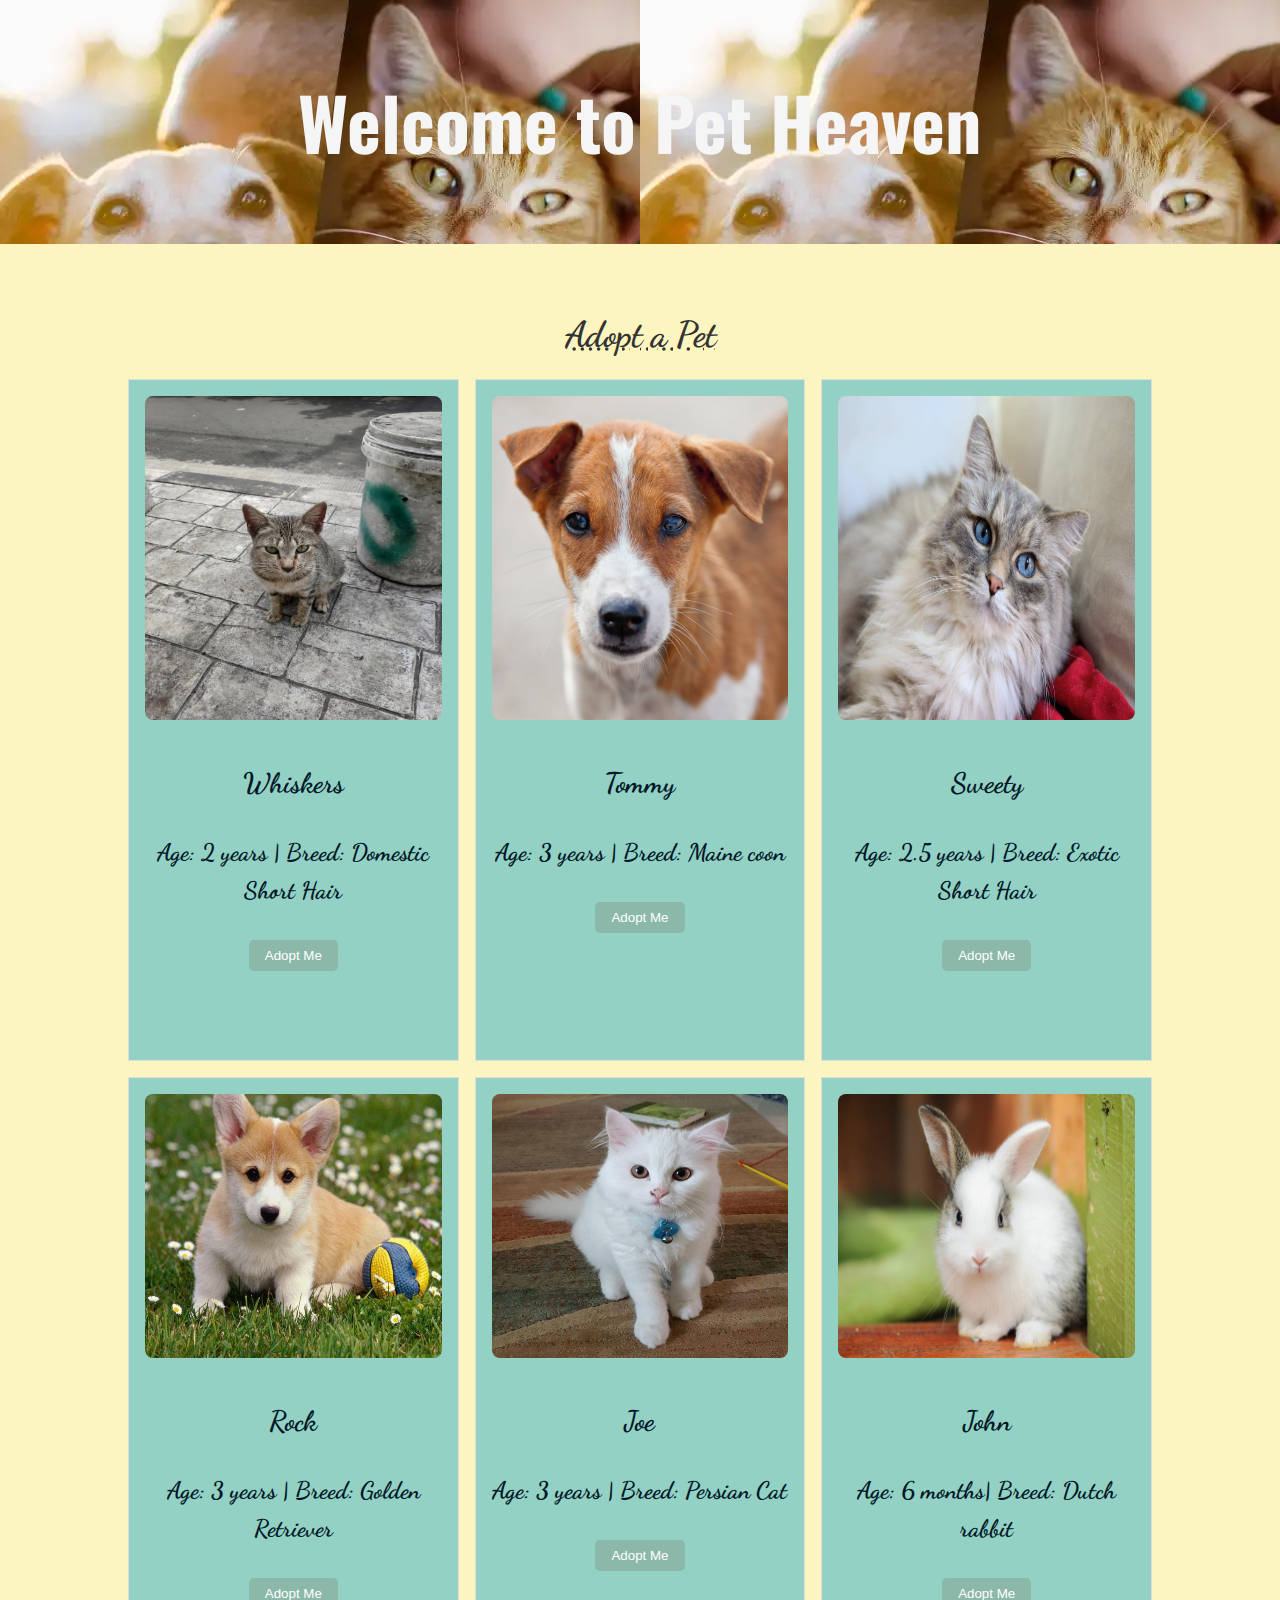
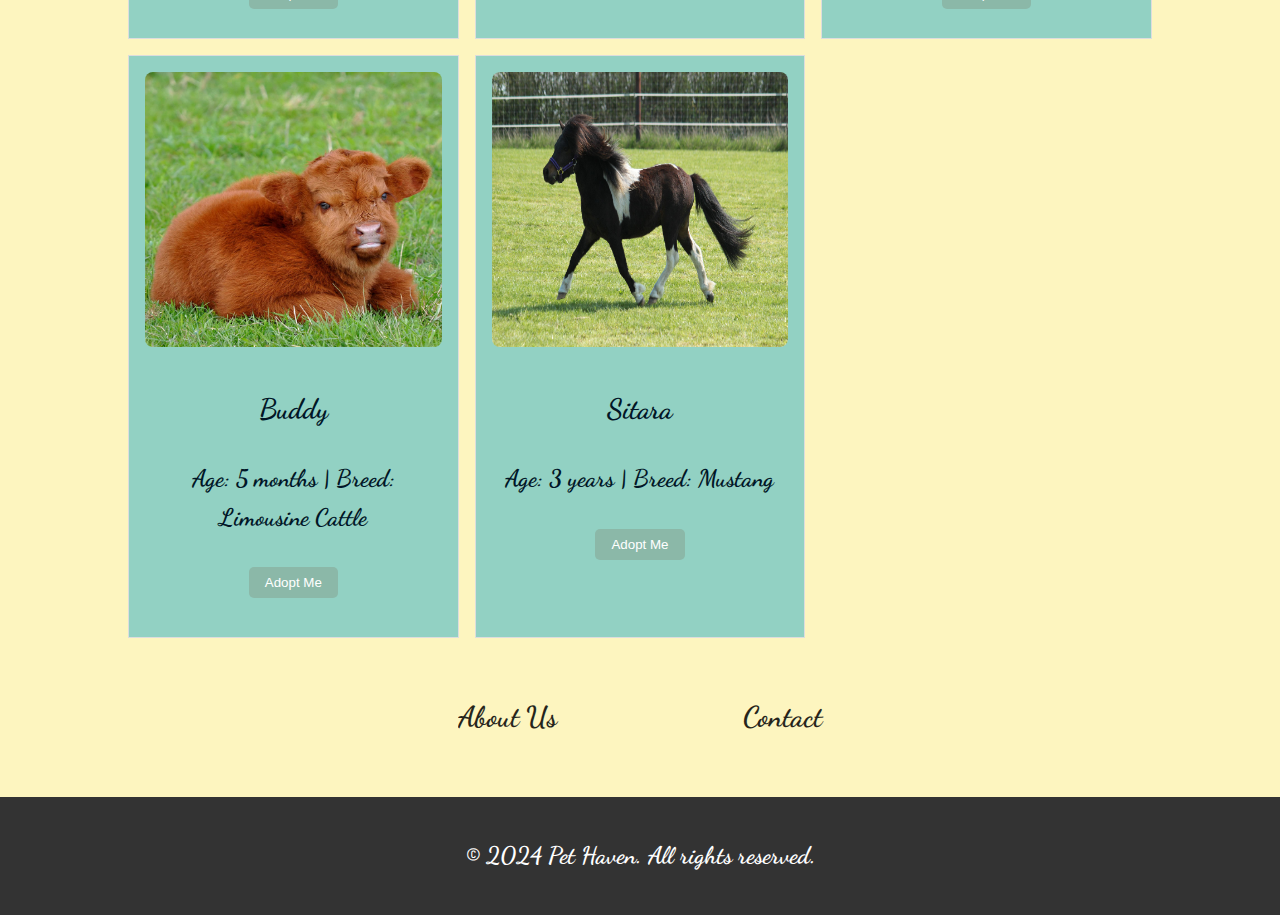
<file: index.html>
<!DOCTYPE html>
<html lang="en">
  <head>
    <meta charset="UTF-8" />
    <meta name="viewport" content="width=device-width, initial-scale=1.0" />
    <title>Pet Heaven - Find your Perfect furry Companion</title>
    <link rel="stylesheet" href="style.css" />
    <link rel="preconnect" href="https://fonts.googleapis.com" />
    <link rel="preconnect" href="https://fonts.gstatic.com" crossorigin />
    <link
      href="https://fonts.googleapis.com/css2?family=Dancing+Script:wght@400..700&family=Montserrat:ital,wght@0,100..900;1,100..900&family=Sixtyfour+Convergence&display=swap"
      rel="stylesheet"
    />
    <link rel="preconnect" href="https://fonts.googleapis.com" />
    <link rel="preconnect" href="https://fonts.gstatic.com" crossorigin />
    <link
      href="https://fonts.googleapis.com/css2?family=Dancing+Script:wght@400..700&family=Montserrat:ital,wght@0,100..900;1,100..900&family=Oswald:wght@200..700&family=Sixtyfour+Convergence&display=swap"
      rel="stylesheet"
    />
    <link rel="icon" href="logo.png" />
  </head>
  <body>
    <header>
      <div class="container" id="head">
        <h1 class="heading">Welcome to Pet Heaven</h1>
      </div>
    </header>
    <main>
      <section id="adopt" class="adopt-section">
        <div class="container">
          <h2 style="text-decoration: underline dotted">Adopt a Pet</h2>
          <div class="pets-grid">
            <div class="pet-card">
              <img src="pet1.webp" alt="Cat" />
              <h3>Whiskers</h3>
              <p>Age: 2 years | Breed: Domestic Short Hair</p>
              <button>
                <a href="data.html" style="text-decoration: none; color: white">
                  Adopt Me
                </a>
              </button>
            </div>
            <div class="pet-card">
              <img src="pet2.jpg" alt="Dog" />
              <h3>Tommy</h3>
              <p>Age: 3 years | Breed: Maine coon</p>
              <button>
                <a href="data.html" style="text-decoration: none; color: white">
                  Adopt Me
                </a>
              </button>
            </div>
            <div class="pet-card">
              <img src="pet9.jpg" alt="Dog" />
              <h3>Sweety</h3>
              <p>Age: 2.5 years | Breed: Exotic Short Hair</p>
              <button>
                <a href="data.html" style="text-decoration: none; color: white">
                  Adopt Me
                </a>
              </button>
            </div>
            <div class="pet-card">
              <img src="pet4.jpg" alt="Dog" />
              <h3>Rock</h3>
              <p>Age: 3 years | Breed: Golden Retriever</p>
              <button>
                <a href="data.html" style="text-decoration: none; color: white">
                  Adopt Me
                </a>
              </button>
            </div>
            <div class="pet-card">
              <img src="pet5.jpg" alt="Dog" />
              <h3>Joe</h3>
              <p>Age: 3 years | Breed: Persian Cat</p>
              <button>
                <a href="data.html" style="text-decoration: none; color: white">
                  Adopt Me
                </a>
              </button>
            </div>
            <div class="pet-card">
              <img src="pet6.jpg" alt="Dog" />
              <h3>John</h3>
              <p>Age: 6 months| Breed: Dutch rabbit</p>
              <button>
                <a href="data.html" style="text-decoration: none; color: white">
                  Adopt Me
                </a>
              </button>
            </div>
            <div class="pet-card">
              <img src="pet7.jpg" alt="Dog" />
              <h3>Buddy</h3>
              <p>Age: 5 months | Breed: Limousine Cattle</p>
              <button>
                <a href="data.html" style="text-decoration: none; color: white">
                  Adopt Me
                </a>
              </button>
            </div>
            <div class="pet-card">
              <img src="pet8.jpg" alt="Dog" />
              <h3>Sitara</h3>
              <p>Age: 3 years | Breed: Mustang</p>
              <button>
                <a href="data.html" style="text-decoration: none; color: white">
                  Adopt Me
                </a>
              </button>
            </div>
            <!-- Add more pet cards as needed -->
          </div>
        </div>
      </section>
      <div style="display: flex; justify-content: space-evenly">
        <nav>
          <ul>
            <li><a href="about.html">About Us</a></li>
            <li><a href="contact.html">Contact</a></li>
          </ul>
        </nav>
      </div>
    </main>
    <footer>
      <div class="container">
        <p>&copy; 2024 Pet Haven. All rights reserved.</p>
      </div>
    </footer>
    <script src="script.js"></script>
  </body>
</html>
</file>
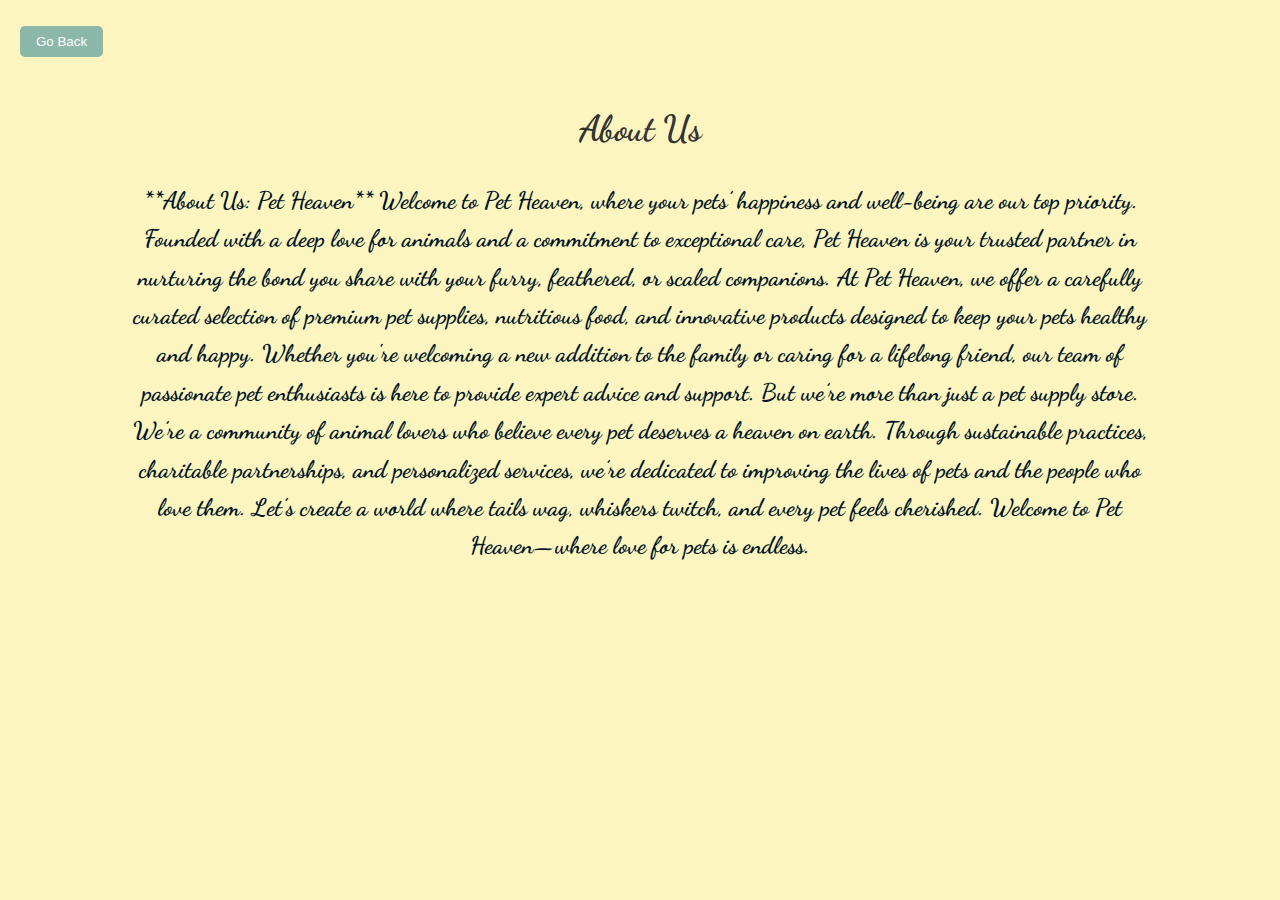
<file: about.html>
<!DOCTYPE html>
<html lang="en">
  <head>
    <meta charset="UTF-8" />
    <meta name="viewport" content="width=device-width, initial-scale=1.0" />
    <title>About Us</title>
    <link rel="stylesheet" href="style.css" />
    <link rel="preconnect" href="https://fonts.googleapis.com" />
    <link rel="preconnect" href="https://fonts.gstatic.com" crossorigin />
    <link
      href="https://fonts.googleapis.com/css2?family=Dancing+Script:wght@400..700&family=Montserrat:ital,wght@0,100..900;1,100..900&family=Sixtyfour+Convergence&display=swap"
      rel="stylesheet"
    />
    <link
      rel="stylesheet"
      href="https://cdnjs.cloudflare.com/ajax/libs/font-awesome/6.7.1/css/all.min.css"
      integrity="sha512-5Hs3dF2AEPkpNAR7UiOHba+lRSJNeM2ECkwxUIxC1Q/FLycGTbNapWXB4tP889k5T5Ju8fs4b1P5z/iB4nMfSQ=="
      crossorigin="anonymous"
      referrerpolicy="no-referrer"
    />
    <link rel="icon" href="logo.png" />
  </head>
  <body>
    <button class="goback">
      <a href="index.html" style="text-decoration: none; color: white">
        <i class="fa-solid fa-arrow-left"></i> Go Back
      </a>
    </button>
    <section id="about" class="about-section">
      <div class="container">
        <h2>About Us</h2>
        <p>
          **About Us: Pet Heaven** Welcome to Pet Heaven, where your pets’
          happiness and well-being are our top priority. Founded with a deep
          love for animals and a commitment to exceptional care, Pet Heaven is
          your trusted partner in nurturing the bond you share with your furry,
          feathered, or scaled companions. At Pet Heaven, we offer a carefully
          curated selection of premium pet supplies, nutritious food, and
          innovative products designed to keep your pets healthy and happy.
          Whether you're welcoming a new addition to the family or caring for a
          lifelong friend, our team of passionate pet enthusiasts is here to
          provide expert advice and support. But we’re more than just a pet
          supply store. We’re a community of animal lovers who believe every pet
          deserves a heaven on earth. Through sustainable practices, charitable
          partnerships, and personalized services, we’re dedicated to improving
          the lives of pets and the people who love them. Let’s create a world
          where tails wag, whiskers twitch, and every pet feels cherished.
          Welcome to Pet Heaven—where love for pets is endless.
        </p>
      </div>
    </section>
  </body>
</html>
</file>
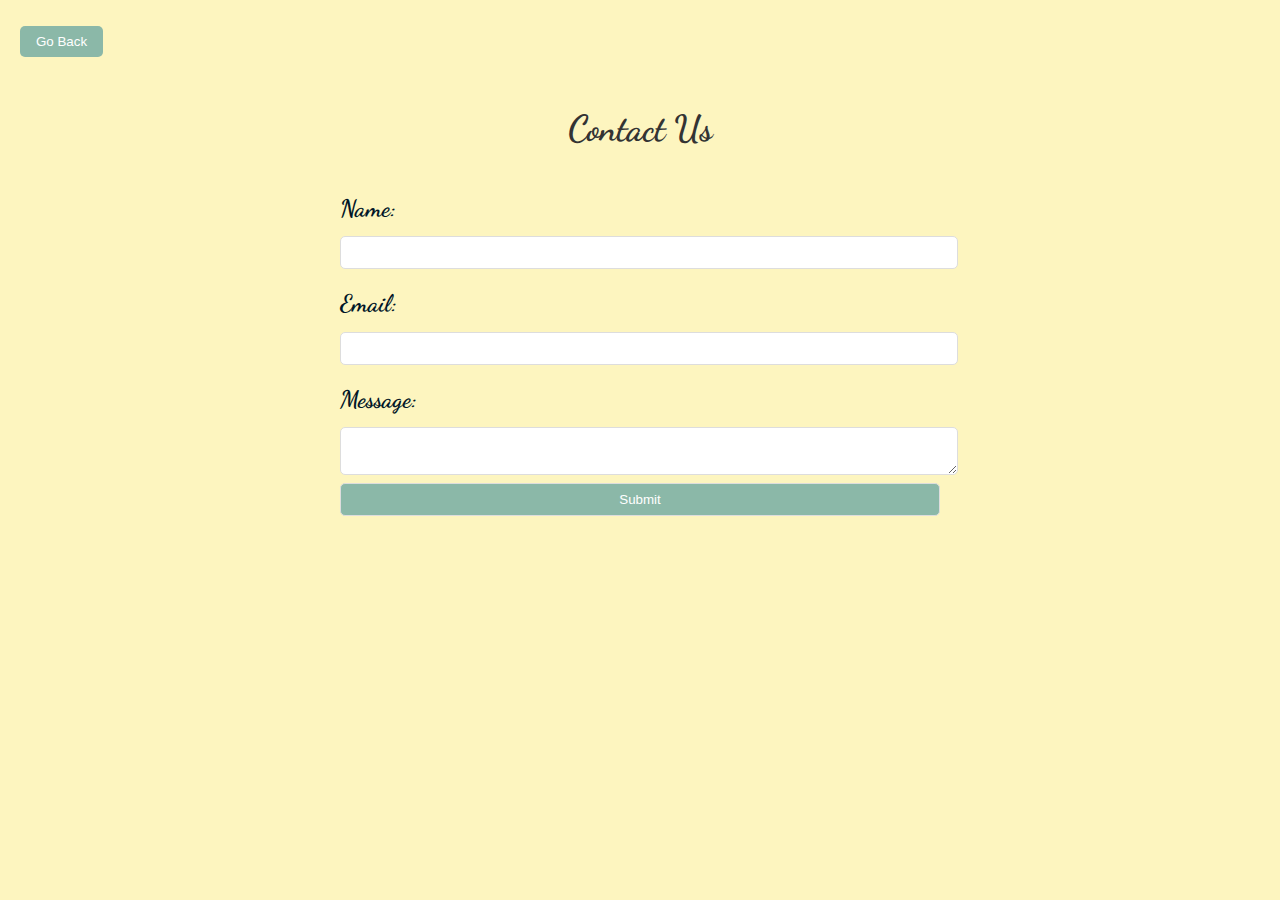
<file: contact.html>
<!DOCTYPE html>
<html lang="en">
  <head>
    <meta charset="UTF-8" />
    <meta name="viewport" content="width=device-width, initial-scale=1.0" />
    <title>Contact Us</title>
    <link rel="stylesheet" href="style.css" />
    <link rel="preconnect" href="https://fonts.googleapis.com" />
    <link rel="preconnect" href="https://fonts.gstatic.com" crossorigin />
    <link
      href="https://fonts.googleapis.com/css2?family=Dancing+Script:wght@400..700&family=Montserrat:ital,wght@0,100..900;1,100..900&family=Sixtyfour+Convergence&display=swap"
      rel="stylesheet"
    />
    <link
      rel="stylesheet"
      href="https://cdnjs.cloudflare.com/ajax/libs/font-awesome/6.7.1/css/all.min.css"
      integrity="sha512-5Hs3dF2AEPkpNAR7UiOHba+lRSJNeM2ECkwxUIxC1Q/FLycGTbNapWXB4tP889k5T5Ju8fs4b1P5z/iB4nMfSQ=="
      crossorigin="anonymous"
      referrerpolicy="no-referrer"
    />
    <link rel="icon" href="logo.png" />
  </head>
  <body>
    <button class="goback">
      <a href="index.html" style="text-decoration: none; color: white">
        <i class="fa-solid fa-arrow-left"></i> Go Back
      </a>
    </button>
    <section id="contact" class="contact-section">
      <div class="container">
        <h2>Contact Us</h2>
        <form>
          <label for="name">Name:</label>
          <input type="text" id="name" name="name" required />
          <label for="email">Email:</label>
          <input type="email" id="email" name="email" required />
          <label for="message">Message:</label>
          <textarea id="message" name="message" required></textarea>
          <button type="submit">Submit</button>
        </form>
      </div>
    </section>
  </body>
</html>
</file>
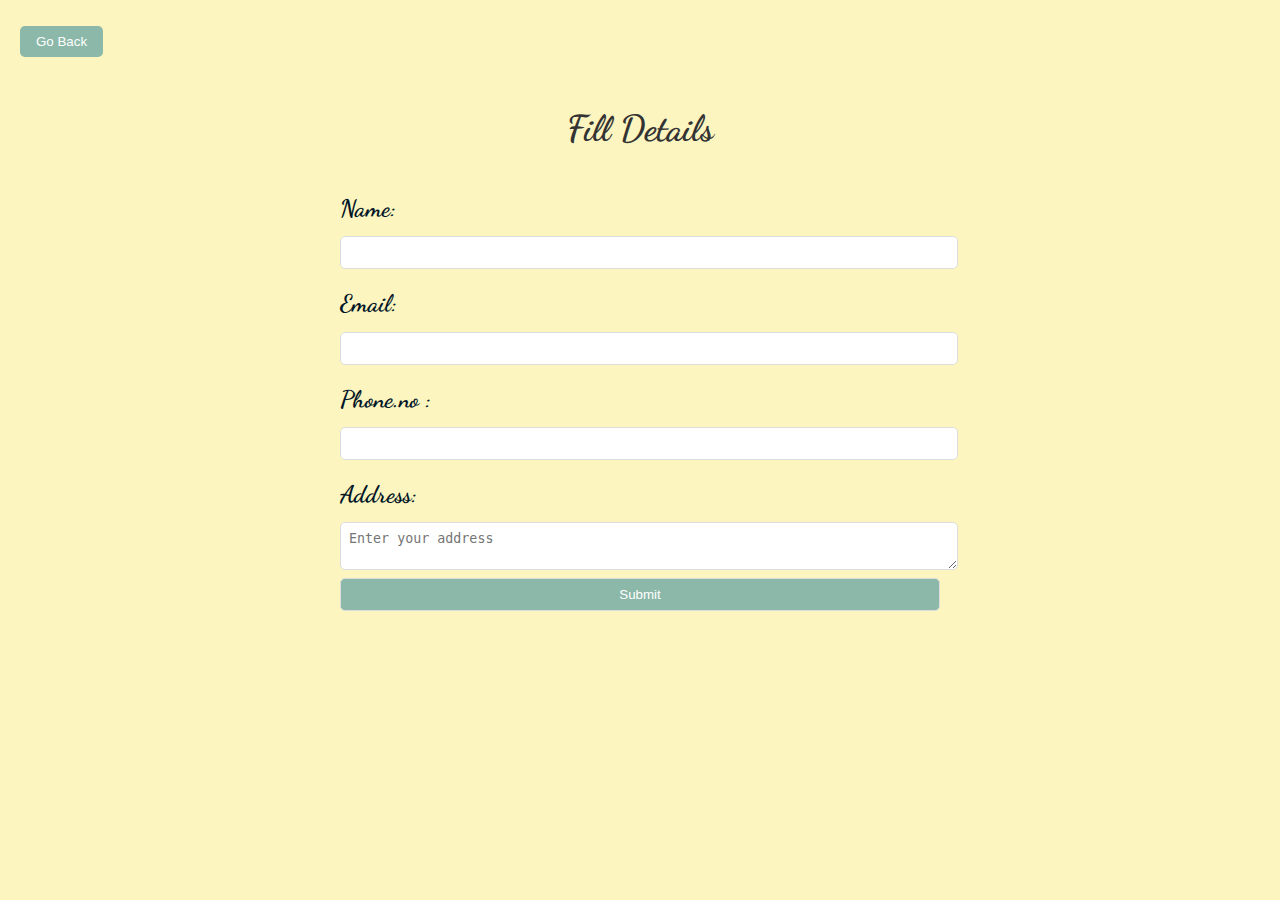
<file: data.html>
<!DOCTYPE html>
<html lang="en">
  <head>
    <meta charset="UTF-8" />
    <meta name="viewport" content="width=device-width, initial-scale=1.0" />
    <title>Details of Customer</title>
    <link rel="stylesheet" href="style.css" />
    <link rel="preconnect" href="https://fonts.googleapis.com" />
    <link rel="preconnect" href="https://fonts.gstatic.com" crossorigin />
    <link
      href="https://fonts.googleapis.com/css2?family=Dancing+Script:wght@400..700&family=Montserrat:ital,wght@0,100..900;1,100..900&family=Sixtyfour+Convergence&display=swap"
      rel="stylesheet"
    />
    <link
      rel="stylesheet"
      href="https://cdnjs.cloudflare.com/ajax/libs/font-awesome/6.7.1/css/all.min.css"
      integrity="sha512-5Hs3dF2AEPkpNAR7UiOHba+lRSJNeM2ECkwxUIxC1Q/FLycGTbNapWXB4tP889k5T5Ju8fs4b1P5z/iB4nMfSQ=="
      crossorigin="anonymous"
      referrerpolicy="no-referrer"
    />
    <link rel="icon" href="logo.png" />
  </head>
  <body>
    <button class="goback">
      <a href="index.html" style="text-decoration: none; color: white">
        <i class="fa-solid fa-arrow-left"></i> Go Back
      </a>
    </button>
    <section id="contact" class="contact-section">
      <div class="container">
        <h2>Fill Details</h2>
        <form>
          <label for="name">Name:</label>
          <input type="text" id="name" name="name" required />
          <label for="email">Email:</label>
          <input type="email" id="email" name="email" required />
          <label for="phone">Phone.no :</label>
          <input type="number" id="phone" name="phone" required />
          <label for="message">Address:</label>
          <textarea
            id="message"
            name="message"
            required
            placeholder="Enter your address"
          ></textarea>
          <button>
            <a href="thankyou.html" style="text-decoration: none; color: white"
              >Submit</a
            >
          </button>
        </form>
      </div>
    </section>
  </body>
</html>
</file>
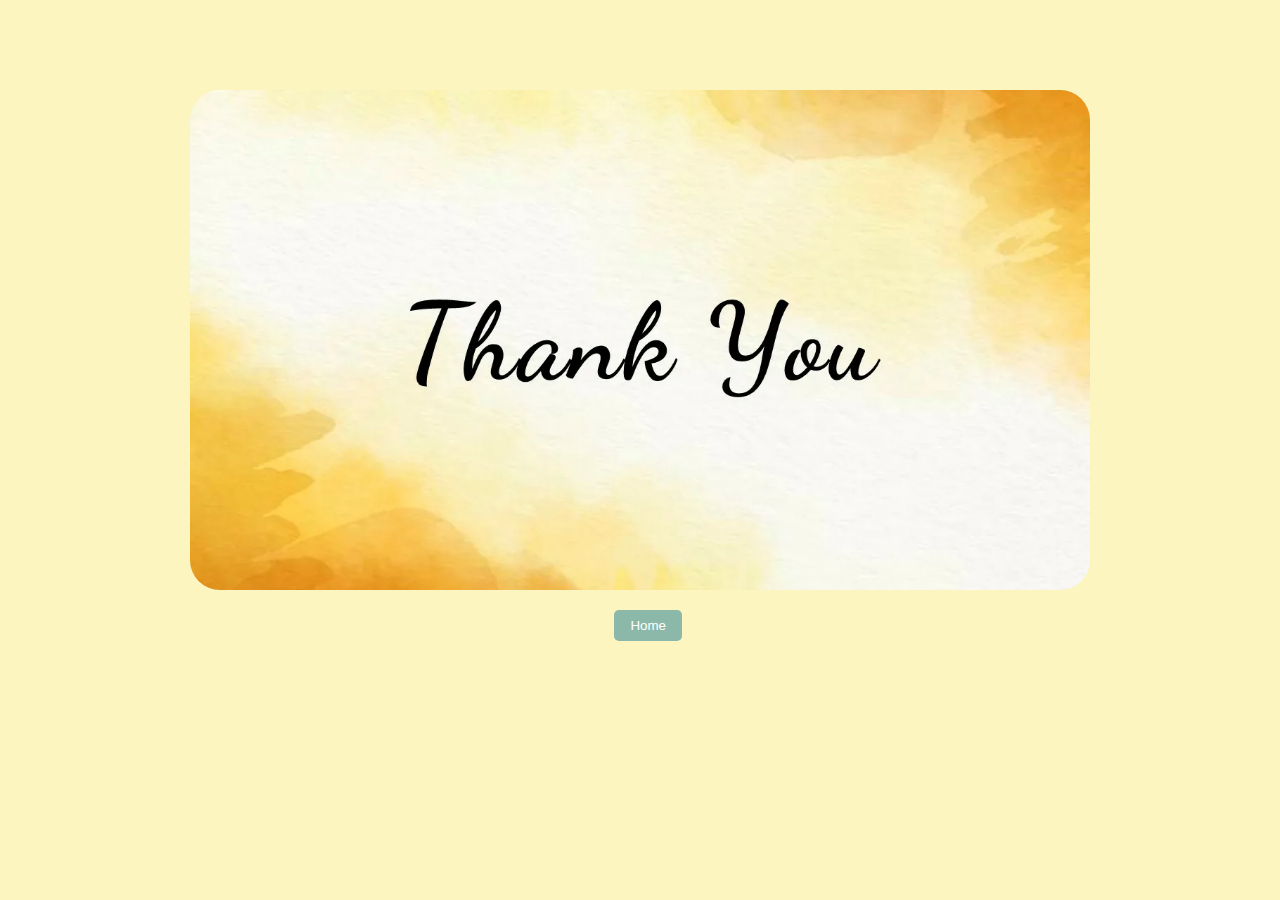
<file: thankyou.html>
<!DOCTYPE html>
<html lang="en">
  <head>
    <meta charset="UTF-8" />
    <meta name="viewport" content="width=device-width, initial-scale=1.0" />
    <title>Thank You</title>
    <link rel="stylesheet" href="style.css" />
    <link rel="preconnect" href="https://fonts.googleapis.com" />
    <link rel="preconnect" href="https://fonts.gstatic.com" crossorigin />
    <link
      href="https://fonts.googleapis.com/css2?family=Dancing+Script:wght@400..700&family=Montserrat:ital,wght@0,100..900;1,100..900&family=Sixtyfour+Convergence&display=swap"
      rel="stylesheet"
    />
    <link
      rel="stylesheet"
      href="https://cdnjs.cloudflare.com/ajax/libs/font-awesome/6.7.1/css/all.min.css"
      integrity="sha512-5Hs3dF2AEPkpNAR7UiOHba+lRSJNeM2ECkwxUIxC1Q/FLycGTbNapWXB4tP889k5T5Ju8fs4b1P5z/iB4nMfSQ=="
      crossorigin="anonymous"
      referrerpolicy="no-referrer"
    />
    <link rel="icon" href="logo.png" />
  </head>
  <body>
    <div
      class="image"
      style="
        height: 500px;
        width: 900px;
        margin: auto;
        margin-top: 90px;
        background-image: url('thankyou.webp');
        background-size: cover;
        border-radius: 30px;
      "
    ></div>
    <button style="margin-left: 48%; margin-top: 20px">
      <a href="index.html" style="text-decoration: none; color: white">Home</a>
    </button>
  </body>
</html>
</file>
<file: style.css>
/* styles.css */
body {
  font-family: Arial, sans-serif;
  margin: 0;
  padding: 0;
  line-height: 1.6;
  background-color: #fdf5bf;
  color: #011627;
}

header {
  /* background: #92d1c3; */
  background-image: url("main3.webp");
  color: white;
  padding: 1rem 0;
  text-align: center;
}

.heading {
  font-family: "Oswald", sans-serif;
  font-optical-sizing: auto;
  font-weight: 700;
  font-style: normal;
  font-size: 4.5rem;
  color: whitesmoke;
}

body {
  font-family: "Dancing Script", cursive;
  font-optical-sizing: auto;
  font-weight: 800;
  font-style: normal;
  font-size: 1.5rem;
}

nav ul {
  list-style: none;
  padding: 0;
}

nav ul li {
  display: inline;
  margin: 0 90px;
}

nav ul li a {
  color: black;
  text-decoration: none;
  opacity: 0.85;
  font-weight: 700;
  font-size: larger;
}

nav ul li a:hover {
  opacity: 1;
  text-decoration: underline;
  border: 3px solid black;
  border-radius: 20px;
}

.container {
  width: 80%;
  margin: auto;
  overflow: hidden;
}
.container p {
  text-align: center;
}

.about-section,
.adopt-section,
.contact-section {
  padding: 2rem 0;
}

h2 {
  color: #333;
  text-align: center;
  margin-bottom: 1rem;
}

.pets-grid {
  display: grid;
  grid-template-columns: repeat(auto-fit, minmax(250px, 1fr));
  gap: 1rem;
}

.pet-card {
  background: #f4f4f4;
  border: 1px solid #ddd;
  padding: 1rem;
  text-align: center;
  background-color: #92d1c3;
}

.pet-card img {
  width: 100%;
  height: 50%;
  border-radius: 8px;
}

button {
  background: #8bb8a8;
  color: white;
  border: none;
  padding: 0.5rem 1rem;
  cursor: pointer;
  border-radius: 5px;
}

button:hover {
  border: 3px solid black;
}

footer {
  background: #333;
  color: white;
  text-align: center;
  padding: 1rem 0;
  margin-top: 2rem;
}

form {
  max-width: 600px;
  margin: auto;
  display: flex;
  flex-direction: column;
}

form label {
  margin-top: 1rem;
}

form input,
form textarea,
form button {
  width: 100%;
  padding: 0.5rem;
  margin-top: 0.5rem;
  border: 1px solid #ddd;
  border-radius: 5px;
}

/* <--------------contact----------------> */
.goback {
  position: relative;
  top: 20px;
  left: 20px;
}
</file>
